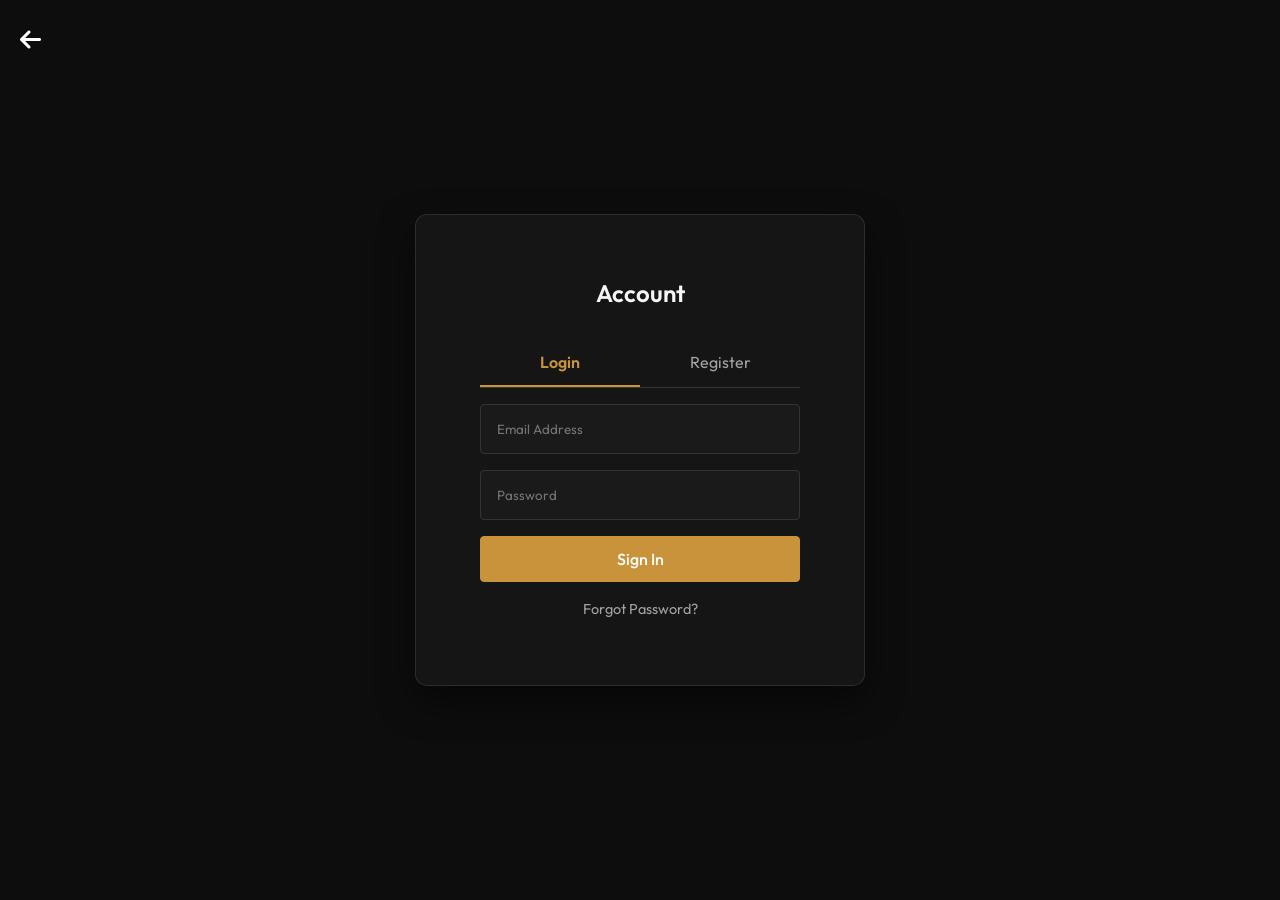
<file: auth.html>
<!DOCTYPE html>
<html lang="en">
<head>
    <meta charset="UTF-8">
    <meta name="viewport" content="width=device-width, initial-scale=1.0">
    <title>Elegance | Authentication</title>
    <!-- Google Fonts -->
    <link rel="preconnect" href="https://fonts.googleapis.com">
    <link rel="preconnect" href="https://fonts.gstatic.com" crossorigin>
    <link href="https://fonts.googleapis.com/css2?family=Outfit:wght@300;400;500;600;700;800&display=swap" rel="stylesheet">
    <!-- FontAwesome -->
    <link rel="stylesheet" href="https://cdnjs.cloudflare.com/ajax/libs/font-awesome/6.4.0/css/all.min.css">
    <!-- Custom CSS -->
    <link rel="stylesheet" href="css/style.css">
    <style>
        .auth-wrapper {
            min-height: 100vh;
            display: flex;
            align-items: center;
            justify-content: center;
            background: url('https://images.unsplash.com/photo-1594938291221-94f18cbb5660?auto=format&fit=crop&q=80&w=2000') center/cover no-repeat;
            position: relative;
        }
        .auth-overlay {
            position: absolute;
            top: 0; left: 0; right: 0; bottom: 0;
            background: rgba(13, 13, 13, 0.7);
        }
        .auth-box {
            position: relative;
            z-index: 10;
            width: 100%;
            max-width: 450px;
            background: var(--glass-bg);
            backdrop-filter: blur(15px);
            -webkit-backdrop-filter: blur(15px);
            border: 1px solid var(--glass-border);
            padding: var(--spacing-xl);
            border-radius: 12px;
            box-shadow: 0 15px 35px rgba(0,0,0,0.5);
        }
        
        .auth-box h2 {
            text-align: center;
            margin-bottom: var(--spacing-lg);
        }
        
        .auth-tabs {
            display: flex;
            margin-bottom: var(--spacing-md);
            border-bottom: 1px solid var(--border-color);
        }
        .auth-tab {
            flex: 1;
            text-align: center;
            padding: 10px;
            cursor: pointer;
            color: var(--text-secondary);
            border-bottom: 2px solid transparent;
            transition: all var(--transition-fast);
        }
        .auth-tab.active {
            color: var(--accent-color);
            border-bottom-color: var(--accent-color);
            font-weight: 600;
        }
        
        .auth-form {
            display: none;
        }
        .auth-form.active {
            display: block;
            animation: fadeIn 0.4s ease forwards;
        }
        
        .back-home {
            position: absolute;
            top: 20px;
            left: 20px;
            z-index: 100;
            color: #fff;
            font-size: 1.5rem;
            transition: transform var(--transition-fast);
        }
        .back-home:hover {
            transform: scale(1.1);
            color: var(--accent-color);
        }
    </style>
</head>
<body>

    <a href="index.html" class="back-home" title="Back to Home"><i class="fa-solid fa-arrow-left"></i></a>

    <div class="auth-wrapper">
        <div class="auth-overlay"></div>
        
        <div class="auth-box fade-in">
            <h2>Account</h2>
            <div class="auth-tabs">
                <div class="auth-tab active" data-target="login-form">Login</div>
                <div class="auth-tab" data-target="register-form">Register</div>
            </div>
            
            <form id="login-form" class="auth-form active" action="index.html">
                <div class="form-group">
                    <input type="email" placeholder="Email Address" required>
                </div>
                <div class="form-group">
                    <input type="password" placeholder="Password" required>
                </div>
                <button type="submit" class="btn btn-primary w-100">Sign In</button>
                <p class="text-center" style="margin-top: 1rem; color: var(--text-secondary); font-size: 0.9rem;">
                    <a href="#">Forgot Password?</a>
                </p>
            </form>
            
            <form id="register-form" class="auth-form" action="index.html">
                <div class="form-group">
                    <input type="text" placeholder="Full Name" required>
                </div>
                <div class="form-group">
                    <input type="email" placeholder="Email Address" required>
                </div>
                <div class="form-group">
                    <input type="password" placeholder="Password" required>
                </div>
                <div class="form-group">
                    <input type="password" placeholder="Confirm Password" required>
                </div>
                <button type="submit" class="btn btn-primary w-100">Create Account</button>
            </form>
        </div>
    </div>

    <!-- Scripts -->
    <script>
        document.addEventListener('DOMContentLoaded', () => {
            const tabs = document.querySelectorAll('.auth-tab');
            const forms = document.querySelectorAll('.auth-form');
            
            tabs.forEach(tab => {
                tab.addEventListener('click', () => {
                    // Remove active from all tabs & forms
                    tabs.forEach(t => t.classList.remove('active'));
                    forms.forEach(f => f.classList.remove('active'));
                    
                    // Add active to clicked tab
                    tab.classList.add('active');
                    
                    // Add active to corresponding form
                    const targetId = tab.getAttribute('data-target');
                    document.getElementById(targetId).classList.add('active');
                });
            });
        });
    </script>
</body>
</html>
</file>
<file: css/style.css>
:root {
  /* Dark color palette (Default for premium feel) */
  --bg-color: #0d0d0d;
  --bg-secondary: #1a1a1a;
  --text-primary: #f5f5f5;
  --text-secondary: #a3a3a3;
  --accent-color: #c9933b; /* Gold/Bronze accent */
  --accent-hover: #e0a94e;
  --border-color: #333333;
  --glass-bg: rgba(26, 26, 26, 0.7);
  --glass-border: rgba(255, 255, 255, 0.1);
  --card-bg: #1f1f1f;
  
  /* Typography */
  --font-main: 'Outfit', sans-serif;
  --font-heading: 'Outfit', sans-serif;

  /* Spacing */
  --spacing-sm: 0.5rem;
  --spacing-md: 1rem;
  --spacing-lg: 2rem;
  --spacing-xl: 4rem;

  /* Transitions */
  --transition-fast: 0.2s ease;
  --transition-normal: 0.3s ease;
  --transition-slow: 0.5s ease;
}

[data-theme="light"] {
  --bg-color: #ffffff;
  --bg-secondary: #f4f4f4;
  --text-primary: #111111;
  --text-secondary: #555555;
  --accent-color: #b08030;
  --accent-hover: #916825;
  --border-color: #e0e0e0;
  --glass-bg: rgba(255, 255, 255, 0.8);
  --glass-border: rgba(0, 0, 0, 0.05);
  --card-bg: #ffffff;
}

* {
  margin: 0;
  padding: 0;
  box-sizing: border-box;
}

body {
  font-family: var(--font-main);
  background-color: var(--bg-color);
  color: var(--text-primary);
  line-height: 1.6;
  overflow-x: hidden;
  transition: background-color var(--transition-slow), color var(--transition-slow);
}

h1, h2, h3, h4, h5, h6 {
  font-family: var(--font-heading);
  font-weight: 600;
  line-height: 1.2;
}

a {
  text-decoration: none;
  color: inherit;
  transition: color var(--transition-fast);
}

ul {
  list-style: none;
}

img {
  max-width: 100%;
  height: auto;
  display: block;
}

/* Layout Classes */
.container {
  max-width: 1280px;
  margin: 0 auto;
  padding: 0 var(--spacing-md);
}

.section {
  padding: var(--spacing-xl) 0;
}

.text-center {
  text-align: center;
}

/* Buttons */
.btn {
  display: inline-block;
  padding: 0.75rem 1.5rem;
  background-color: transparent;
  color: var(--text-primary);
  border: 1px solid var(--border-color);
  cursor: pointer;
  font-family: var(--font-main);
  font-weight: 500;
  font-size: 1rem;
  transition: all var(--transition-normal);
  border-radius: 4px;
}

.btn:hover {
  background-color: var(--bg-secondary);
}

.btn-primary {
  background-color: var(--accent-color);
  color: #fff;
  border-color: var(--accent-color);
}

.btn-primary:hover {
  background-color: var(--accent-hover);
  border-color: var(--accent-hover);
  transform: translateY(-2px);
  box-shadow: 0 4px 12px rgba(201, 147, 59, 0.3);
}

/* Header & Nav */
.header {
  position: fixed;
  top: 0;
  left: 0;
  width: 100%;
  z-index: 1000;
  background: var(--glass-bg);
  backdrop-filter: blur(10px);
  -webkit-backdrop-filter: blur(10px);
  border-bottom: 1px solid var(--glass-border);
  transition: padding var(--transition-normal);
}

.header .container {
  display: flex;
  justify-content: space-between;
  align-items: center;
  height: 80px;
}

.logo {
  font-size: 1.5rem;
  font-weight: 700;
  letter-spacing: 2px;
  text-transform: uppercase;
}

.nav-links {
  display: flex;
  gap: var(--spacing-lg);
  align-items: center;
}

.nav-links a {
  font-size: 0.9rem;
  text-transform: uppercase;
  letter-spacing: 1px;
  position: relative;
}

.nav-links a::after {
  content: '';
  position: absolute;
  bottom: -4px;
  left: 0;
  width: 0;
  height: 1px;
  background-color: var(--accent-color);
  transition: width var(--transition-normal);
}

.nav-links a:hover::after,
.nav-links a.active::after {
  width: 100%;
}

.header-actions {
  display: flex;
  gap: var(--spacing-md);
  align-items: center;
}

.lang-switch select {
  background: transparent;
  color: var(--text-primary);
  border: none;
  outline: none;
  font-family: var(--font-main);
  cursor: pointer;
  font-size: 0.9rem;
}

.lang-switch select option {
  background-color: var(--bg-color);
  color: var(--text-primary);
}

.icon-btn {
  background: none;
  border: none;
  color: var(--text-primary);
  font-size: 1.2rem;
  cursor: pointer;
  transition: color var(--transition-fast);
}

.icon-btn:hover {
  color: var(--accent-color);
}

.mobile-only {
  display: none;
}

.hamburger {
  display: none;
  flex-direction: column;
  gap: 5px;
  cursor: pointer;
  background: none;
  border: none;
}

.hamburger span {
  display: block;
  width: 25px;
  height: 2px;
  background-color: var(--text-primary);
  transition: all var(--transition-fast);
}

/* Micro Animations */
.fade-in {
  opacity: 0;
  transform: translateY(20px);
  animation: fadeIn 0.8s forwards ease-out;
}

@keyframes fadeIn {
  to {
    opacity: 1;
    transform: translateY(0);
  }
}

/* Footer */
.footer {
  background-color: var(--bg-secondary);
  padding: var(--spacing-xl) 0 var(--spacing-lg);
  border-top: 1px solid var(--border-color);
}

.footer-grid {
  display: grid;
  grid-template-columns: repeat(auto-fit, minmax(250px, 1fr));
  gap: var(--spacing-lg);
  margin-bottom: var(--spacing-xl);
}

.footer-col h4 {
  font-size: 1.2rem;
  margin-bottom: var(--spacing-md);
  text-transform: uppercase;
  letter-spacing: 1px;
}

.footer-col p, .footer-col a {
  color: var(--text-secondary);
  margin-bottom: var(--spacing-sm);
  display: block;
  font-size: 0.9rem;
}

.footer-col a:hover {
  color: var(--accent-color);
}

.footer-bottom {
  text-align: center;
  color: var(--text-secondary);
  font-size: 0.8rem;
  border-top: 1px solid var(--border-color);
  padding-top: var(--spacing-md);
}

/* Responsive */
@media (max-width: 768px) {
  .nav-links {
    position: fixed;
    top: 80px;
    left: -100%;
    width: 100%;
    height: calc(100vh - 80px);
    flex-direction: column;
    background-color: var(--bg-color);
    padding: var(--spacing-xl);
    transition: left var(--transition-normal);
    z-index: 999;
  }
  
  .nav-links.active {
    left: 0;
  }
  
  .hamburger {
    display: flex;
  }
  
  .header-actions {
    display: none;
  }
  
  .nav-links .header-actions {
    display: flex;
    flex-direction: column;
    margin-top: var(--spacing-lg);
  }
}

/* Hero Section */
.hero {
  height: 100vh;
  position: relative;
  display: flex;
  align-items: center;
  justify-content: center;
  background: url('https://images.unsplash.com/photo-1490114538077-0a7f8cb49891?auto=format&fit=crop&q=80&w=2000') center/cover no-repeat;
  margin-top: 0;
}

.hero-overlay {
  position: absolute;
  top: 0; left: 0; right: 0; bottom: 0;
  background: linear-gradient(to bottom, rgba(13, 13, 13, 0.4), rgba(13, 13, 13, 0.8));
}

.hero-content {
  position: relative;
  z-index: 10;
  max-width: 800px;
}

.hero h1 {
  font-size: clamp(3rem, 8vw, 5rem);
  margin-bottom: var(--spacing-md);
  letter-spacing: 2px;
}

.hero p {
  font-size: clamp(1rem, 3vw, 1.2rem);
  color: #ddd;
  margin-bottom: var(--spacing-lg);
}

/* Products Grid */
.product-grid {
  display: grid;
  grid-template-columns: repeat(auto-fill, minmax(280px, 1fr));
  gap: var(--spacing-lg);
  margin-top: var(--spacing-lg);
}

.product-card {
  background-color: var(--card-bg);
  border-radius: 8px;
  overflow: hidden;
  transition: transform var(--transition-normal);
  border: 1px solid var(--border-color);
}

.product-card:hover {
  transform: translateY(-5px);
  box-shadow: 0 10px 30px rgba(0, 0, 0, 0.2);
}

.product-img-wrapper {
  position: relative;
  height: 350px;
  overflow: hidden;
}

.product-img-wrapper img {
  width: 100%;
  height: 100%;
  object-fit: cover;
  transition: transform var(--transition-slow);
}

.product-card:hover .product-img-wrapper img {
  transform: scale(1.05);
}

.product-overlay {
  position: absolute;
  top: 0; left: 0; right: 0; bottom: 0;
  background: rgba(0, 0, 0, 0.4);
  display: flex;
  align-items: center;
  justify-content: center;
  opacity: 0;
  transition: opacity var(--transition-normal);
}

.product-card:hover .product-overlay {
  opacity: 1;
}

.product-info {
  padding: var(--spacing-md);
  text-align: center;
}

.product-title {
  font-size: 1.1rem;
  margin-bottom: 0.5rem;
}

.product-price {
  color: var(--accent-color);
  font-weight: 600;
}

/* About Grid */
.about-grid {
  display: grid;
  grid-template-columns: 1fr 1fr;
  gap: var(--spacing-xl);
  align-items: center;
}

@media (max-width: 768px) {
  .about-grid { grid-template-columns: 1fr; }
}

.placeholder-img {
  width: 100%;
  aspect-ratio: 4/5;
  background-color: var(--card-bg);
  display: flex;
  flex-direction: column;
  align-items: center;
  justify-content: center;
  color: var(--text-secondary);
  border-radius: 8px;
  border: 1px dashed var(--border-color);
}

.placeholder-img i { font-size: 3rem; margin-bottom: 1rem; }

.about-text h2 {
  font-size: 2.5rem;
  margin-bottom: var(--spacing-md);
  color: var(--accent-color);
}

/* Contact Section */
.contact-grid {
  display: grid;
  grid-template-columns: 1fr 1fr;
  gap: var(--spacing-xl);
  margin-top: var(--spacing-lg);
}

@media (max-width: 768px) {
  .contact-grid { grid-template-columns: 1fr; }
}

.info-item {
  display: flex;
  gap: var(--spacing-md);
  margin-bottom: var(--spacing-lg);
}

.info-item i {
  font-size: 1.5rem;
  color: var(--accent-color);
  margin-top: 5px;
}

.social-links { display: flex; gap: 1rem; margin-top: 0.5rem; }
.social-links a { font-size: 1.5rem; }

.form-group { margin-bottom: var(--spacing-md); }
.form-group input, .form-group textarea {
  width: 100%;
  padding: 1rem;
  background-color: var(--bg-secondary);
  border: 1px solid var(--border-color);
  color: var(--text-primary);
  border-radius: 4px;
  font-family: var(--font-main);
  transition: border-color var(--transition-fast);
}

.form-group input:focus, .form-group textarea:focus {
  outline: none;
  border-color: var(--accent-color);
}

.w-100 { width: 100%; }

/* Cart Sidebar */
.cart-sidebar {
  position: fixed;
  top: 0; right: -400px;
  width: 400px;
  height: 100vh;
  background-color: var(--bg-color);
  z-index: 1001;
  box-shadow: -5px 0 30px rgba(0,0,0,0.5);
  transition: right var(--transition-normal);
  display: flex;
  flex-direction: column;
}

@media (max-width: 450px) {
  .cart-sidebar { width: 100%; right: -100%; }
}

.cart-sidebar.active { right: 0; }

.cart-header {
  padding: var(--spacing-md) var(--spacing-lg);
  border-bottom: 1px solid var(--border-color);
  display: flex;
  justify-content: space-between;
  align-items: center;
}

.cart-items {
  flex: 1;
  overflow-y: auto;
  padding: var(--spacing-md) var(--spacing-lg);
}

.empty-cart-msg { text-align: center; color: var(--text-secondary); margin-top: 2rem; }

.cart-item {
  display: flex;
  align-items: center;
  gap: 1rem;
  margin-bottom: 1.5rem;
  padding-bottom: 1.5rem;
  border-bottom: 1px solid var(--border-color);
}

.cart-item-img {
  width: 70px;
  height: 90px;
  object-fit: cover;
  border-radius: 4px;
}

.cart-item-details { flex: 1; }
.cart-item-details h4 { font-size: 0.95rem; margin-bottom: 0.25rem; }
.cart-item-details p { color: var(--accent-color); font-weight: 500; font-size: 0.9rem; }

.remove-item {
  background: none; border: none; color: var(--text-secondary); cursor: pointer;
  transition: color var(--transition-fast);
}
.remove-item:hover { color: #ff4d4d; }

.cart-footer {
  padding: var(--spacing-lg);
  border-top: 1px solid var(--border-color);
  background-color: var(--bg-secondary);
}

.cart-total {
  display: flex;
  justify-content: space-between;
  font-weight: 700;
  font-size: 1.2rem;
  margin-bottom: var(--spacing-md);
}

.cart-overlay {
  position: fixed; top: 0; left: 0; width: 100vw; height: 100vh;
  background: rgba(0,0,0,0.5); z-index: 1000;
  opacity: 0; visibility: hidden;
  transition: all var(--transition-normal);
}
.cart-overlay.active { opacity: 1; visibility: visible; }
</file>
